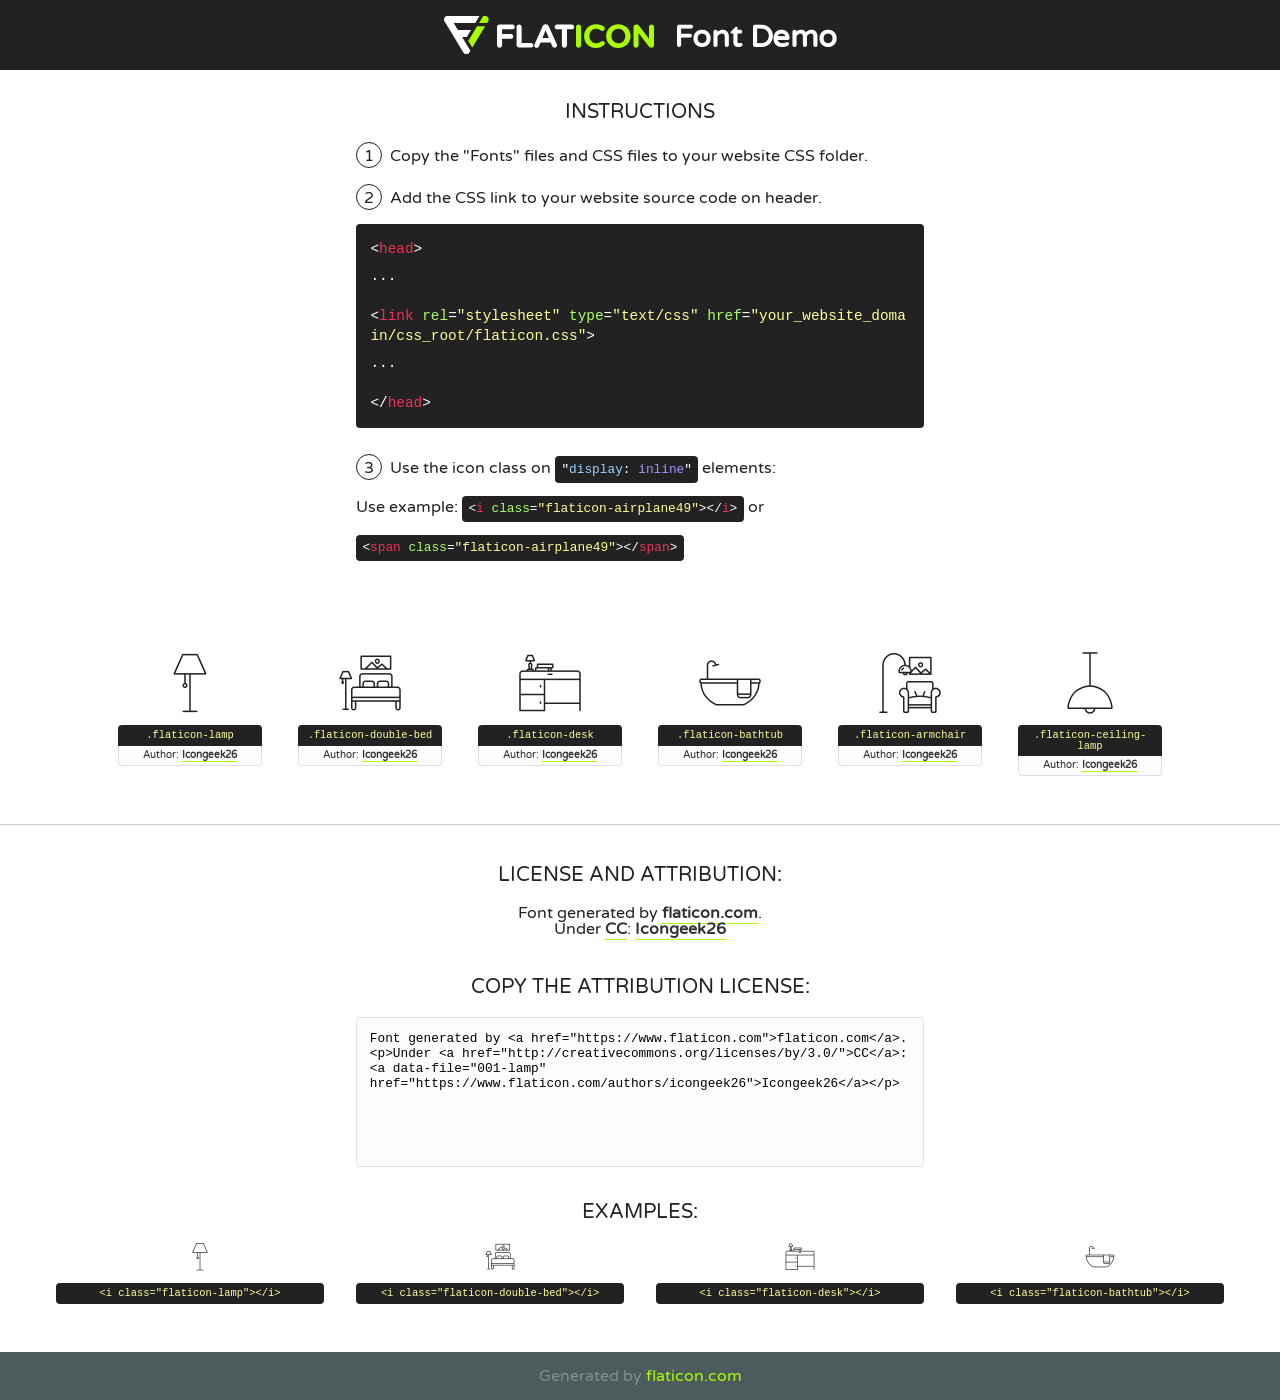
<file: public/web/fonts/flaticon/font/flaticon.html>
<!DOCTYPE html>
<!--
  Flaticon icon font: Flaticon
  Creation date: 01/12/2020 12:51
-->
<html>
<!DOCTYPE html>
<html>

<head>
    <title>Flaticon WebFont</title>
    <link href="http://fonts.googleapis.com/css?family=Varela+Round" rel="stylesheet" type="text/css" />
    <link rel="stylesheet" type="text/css" href="flaticon.css">
    <meta charset="UTF-8">
    <style>
    html, body, div, span, applet, object, iframe,
    h1, h2, h3, h4, h5, h6, p, blockquote, pre,
    a, abbr, acronym, address, big, cite, code,
    del, dfn, em, img, ins, kbd, q, s, samp,
    small, strike, strong, sub, sup, tt, var,
    b, u, i, center,
    dl, dt, dd, ol, ul, li,
    fieldset, form, label, legend,
    table, caption, tbody, tfoot, thead, tr, th, td,
    article, aside, canvas, details, embed, 
    figure, figcaption, footer, header, hgroup, 
    menu, nav, output, ruby, section, summary,
    time, mark, audio, video {
        margin: 0;
        padding: 0;
        border: 0;
        font-size: 100%;
        font: inherit;
        vertical-align: baseline;
    }
    /* HTML5 display-role reset for older browsers */
    article, aside, details, figcaption, figure, 
    footer, header, hgroup, menu, nav, section {
        display: block;
    }
    body {
        line-height: 1;
    }
    ol, ul {
        list-style: none;
    }
    blockquote, q {
        quotes: none;
    }
    blockquote:before, blockquote:after,
    q:before, q:after {
        content: '';
        content: none;
    }
    table {
        border-collapse: collapse;
        border-spacing: 0;
    }
    body {
        font-family: 'Varela Round', Helvetica, Arial, sans-serif;
        font-size: 16px;
        color: #222;
    }
    a {
        color: #333;
        border-bottom: 1px solid #a9fd00;
        font-weight: bold;
        text-decoration: none;
    }
    * {
        -moz-box-sizing: border-box;
        -webkit-box-sizing: border-box;
        box-sizing: border-box;
        margin: 0;
        padding: 0;
    }
    [class^="flaticon-"]:before, [class*=" flaticon-"]:before, [class^="flaticon-"]:after, [class*=" flaticon-"]:after {
        font-family: Flaticon;
        font-size: 30px;
        font-style: normal;
        margin-left: 20px;
        color: #333;
    }
    .wrapper {
        max-width: 600px;
        margin: auto;
        padding: 0 1em;
    }
    .title {
        font-size: 1.25em;
        text-align: center;
        margin-bottom: 1em;
        text-transform: uppercase;
    }
    header {
        text-align: center;
        background-color: #222;
        color: #fff;
        padding: 1em;
    }
    header .logo {
        width: 210px;
        height: 38px;
        display: inline-block;
        vertical-align: middle;
        margin-right: 1em;
        border: none;
    }
    header strong {
        font-size: 1.95em;
        font-weight: bold;
        vertical-align: middle;
        margin-top: 5px;
        display: inline-block;
    }
    .demo {
        margin: 2em auto;
        line-height: 1.25em;
    }
    .demo ul li {
        margin-bottom: 1em;
    }
    .demo ul li .num {
        color: #222;
        border-radius: 20px;
        display: inline-block;
        width: 26px;
        padding: 3px;
        height: 26px;
        text-align: center;
        margin-right: 0.5em;
        border: 1px solid #222;
    }
    .demo ul li code {
        background-color: #222;
        border-radius: 4px;
        padding: 0.25em 0.5em;
        display: inline-block;
        color: #fff;
        font-family: Consolas,Monaco,Lucida Console,Liberation Mono,DejaVu Sans Mono,Bitstream Vera Sans Mono,Courier New, monospace;
        font-weight: lighter;
        margin-top: 1em;
        font-size: 0.8em;
        word-break: break-all;
    }
    .demo ul li code.big {
        padding: 1em;
        font-size: 0.9em;
    }
    .demo ul li code .red {
        color: #EF3159;
    }
    .demo ul li code .green {
        color: #ACFF65;
    }
    .demo ul li code .yellow {
        color: #FFFF99;
    }
    .demo ul li code .blue {
        color: #99D3FF;
    }
    .demo ul li code .purple {
        color: #A295FF;
    }
    .demo ul li code .dots {
        margin-top: 0.5em;
        display: block;
    }
    #glyphs {
        border-bottom: 1px solid #ccc;
        padding: 2em 0;
        text-align: center;
    }
    .glyph {
        display: inline-block;
        width: 9em;
        margin: 1em;
        text-align: center;
        vertical-align: top;
        background: #FFF;
    }
    .glyph .glyph-icon {
        padding: 10px;
        display: block;
        font-family:"Flaticon";
        font-size: 64px;
        line-height: 1;
    }
    .glyph .glyph-icon:before {
        font-size: 64px;
        color: #222;
        margin-left: 0;
    }
    .class-name {
        font-size: 0.65em;
        background-color: #222;
        color: #fff;
        border-radius: 4px 4px 0 0;
        padding: 0.5em;
        color: #FFFF99;
        font-family: Consolas,Monaco,Lucida Console,Liberation Mono,DejaVu Sans Mono,Bitstream Vera Sans Mono,Courier New, monospace;
    }
    .author-name {
        font-size: 0.6em;
        background-color: #fcfcfd;
        border: 1px solid #DEDEE4;
        border-top: 0;
        border-radius: 0 0 4px 4px;
        padding: 0.5em;
    }
    .class-name:last-child {
        font-size: 10px;
        color:#888;
    }
    .class-name:last-child a {
        font-size: 10px;
        color:#555;
    }
    .class-name:last-child a:hover {
        color:#a9fd00;
    }
    .glyph > input {
        display: block;
        width: 100px;
        margin: 5px auto;
        text-align: center;
        font-size: 12px;
        cursor: text;
    }
    .glyph > input.icon-input {
        font-family:"Flaticon";
        font-size: 16px;
        margin-bottom: 10px;
    }
    .attribution .title {
        margin-top: 2em;
    }
    .attribution textarea {
        background-color: #fcfcfd;
        padding: 1em;
        border: none;
        box-shadow: none;
        border: 1px solid #DEDEE4;
        border-radius: 4px;
        resize: none;
        width: 100%;
        height: 150px;
        font-size: 0.8em;
        font-family: Consolas,Monaco,Lucida Console,Liberation Mono,DejaVu Sans Mono,Bitstream Vera Sans Mono,Courier New, monospace;
        -webkit-appearance: none;
    }
    .iconsuse {
        margin: 2em auto;
        text-align: center;
        max-width: 1200px;
    }
    .iconsuse:after {
        content: '';
        display: table;
        clear: both;
    }
    .iconsuse .image {
        float: left;
        width: 25%;
        padding: 0 1em;
    }
    .iconsuse .image p {
        margin-bottom: 1em;
    }
    .iconsuse .image span {
        display: block;
        font-size: 0.65em;
        background-color: #222;
        color: #fff;
        border-radius: 4px;
        padding: 0.5em;
        color: #FFFF99;
        margin-top: 1em;
        font-family: Consolas,Monaco,Lucida Console,Liberation Mono,DejaVu Sans Mono,Bitstream Vera Sans Mono,Courier New, monospace;
    }
    #footer {
        text-align: center;
        background-color: #4C5B5C;
        color: #7c9192;
        padding: 1em;
    }
    #footer a {
        border: none;
        color: #a9fd00;
        font-weight: normal;
    }
    @media (max-width: 960px) {
        .iconsuse .image {
            width: 50%;
        }
    }
    @media (max-width: 560px) {
        .iconsuse .image {
            width: 100%;
        }
    }
    </style>
</head>

<body class="characters-off">

    <header>
        <a href="https://www.flaticon.com" target="_blank" class="logo">
            <svg version="1.1" xmlns="http://www.w3.org/2000/svg" xmlns:xlink="http://www.w3.org/1999/xlink" xmlns:a="http://ns.adobe.com/AdobeSVGViewerExtensions/3.0/" viewBox="0 0 560.875 102.036" enable-background="new 0 0 560.875 102.036" xml:space="preserve">
                <defs>
                </defs>
                <g>
                    <g class="letters">
                        <path fill="#ffffff" d="M141.596,29.675c0-3.777,2.985-6.767,6.764-6.767h34.438c3.426,0,6.15,2.728,6.15,6.15
                        c0,3.43-2.724,6.149-6.15,6.149h-27.674v13.091h23.719c3.429,0,6.151,2.724,6.151,6.15c0,3.43-2.723,6.149-6.151,6.149h-23.719
                        v17.574c0,3.773-2.986,6.761-6.764,6.761c-3.779,0-6.764-2.989-6.764-6.761V29.675z"></path>
                        <path fill="#ffffff" d="M193.844,29.149c0-3.781,2.985-6.767,6.764-6.767c3.776,0,6.763,2.985,6.763,6.767v42.957h25.039
                        c3.426,0,6.149,2.726,6.149,6.153c0,3.425-2.723,6.15-6.149,6.15h-31.802c-3.779,0-6.764-2.986-6.764-6.768V29.149z"></path>
                        <path fill="#ffffff" d="M241.891,75.71l21.438-48.407c1.492-3.341,4.215-5.357,7.906-5.357h0.792
                        c3.686,0,6.323,2.017,7.815,5.357l21.439,48.407c0.436,0.967,0.701,1.845,0.701,2.723c0,3.602-2.809,6.501-6.414,6.501
                        c-3.161,0-5.269-1.845-6.499-4.655l-4.132-9.661h-27.059l-4.301,10.102c-1.144,2.631-3.426,4.214-6.237,4.214
                        c-3.517,0-6.24-2.81-6.24-6.325C241.1,77.64,241.451,76.677,241.891,75.71z M279.932,58.666l-8.521-20.297l-8.526,20.297H279.932
                        z"></path>
                        <path fill="#ffffff" d="M314.864,35.387H301.86c-3.429,0-6.239-2.813-6.239-6.238c0-3.429,2.811-6.24,6.239-6.24h39.533
                        c3.426,0,6.237,2.811,6.237,6.24c0,3.425-2.811,6.238-6.237,6.238h-13.001v42.785c0,3.773-2.99,6.761-6.764,6.761
                        c-3.779,0-6.764-2.989-6.764-6.761V35.387z"></path>
                        <path fill="#A9FD00" d="M352.615,29.149c0-3.781,2.985-6.767,6.767-6.767c3.774,0,6.761,2.985,6.761,6.767v49.024
                        c0,3.773-2.987,6.761-6.761,6.761c-3.781,0-6.767-2.989-6.767-6.761V29.149z"></path>
                        <path fill="#A9FD00" d="M374.132,53.836v-0.179c0-17.481,13.178-31.801,32.065-31.801c9.22,0,15.459,2.458,20.557,6.238
                        c1.402,1.054,2.637,2.985,2.637,5.357c0,3.692-2.985,6.59-6.681,6.59c-1.845,0-3.071-0.702-4.044-1.319
                        c-3.776-2.813-7.729-4.393-12.562-4.393c-10.364,0-17.831,8.611-17.831,19.154v0.173c0,10.542,7.291,19.329,17.831,19.329
                        c5.715,0,9.492-1.756,13.359-4.834c1.049-0.874,2.458-1.491,4.039-1.491c3.429,0,6.325,2.813,6.325,6.236
                        c0,2.106-1.056,3.78-2.282,4.834c-5.539,4.834-12.036,7.733-21.878,7.733C387.572,85.464,374.132,71.493,374.132,53.836z"></path>
                        <path fill="#A9FD00" d="M433.009,53.836v-0.179c0-17.481,13.79-31.801,32.766-31.801c18.981,0,32.592,14.143,32.592,31.628v0.173
                        c0,17.483-13.785,31.807-32.769,31.807C446.625,85.464,433.009,71.32,433.009,53.836z M484.224,53.836v-0.179
                        c0-10.539-7.725-19.326-18.626-19.326c-10.893,0-18.449,8.611-18.449,19.154v0.173c0,10.542,7.73,19.329,18.626,19.329
                        C476.676,72.986,484.224,64.378,484.224,53.836z"></path>
                        <path fill="#A9FD00" d="M506.233,29.321c0-3.774,2.99-6.763,6.767-6.763h1.401c3.252,0,5.183,1.583,7.029,3.953l26.093,34.265
                        V29.059c0-3.692,2.99-6.677,6.681-6.677c3.683,0,6.671,2.985,6.671,6.677v48.934c0,3.78-2.987,6.765-6.764,6.765h-0.436
                        c-3.257,0-5.188-1.581-7.034-3.953l-27.056-35.492v32.944c0,3.687-2.985,6.676-6.678,6.676c-3.683,0-6.673-2.989-6.673-6.676
                        V29.321z"></path>
                    </g>
                    <g class="insignia">
                        <path fill="#ffffff" d="M48.372,56.137h12.517l11.156-18.537H37.186L25.688,18.539h57.825L94.668,0H9.271
                        C5.925,0,2.842,1.801,1.198,4.716c-1.644,2.907-1.593,6.482,0.134,9.343l50.38,83.501c1.678,2.781,4.689,4.476,7.938,4.476
                        c3.246,0,6.257-1.695,7.935-4.476l2.898-4.804L48.372,56.137z"></path>
                        <g class="i">
                            <path fill="#A9FD00" d="M93.575,18.539h0.031v0.004l21.652,0.004l2.705-4.488c1.727-2.861,1.778-6.436,0.133-9.343
                            C116.454,1.801,113.371,0,110.026,0h-5.294L93.575,18.539z"></path>
                            <polygon fill="#A9FD00" points="88.291,27.356 64.725,66.486 75.519,84.404 109.942,27.356"></polygon>
                        </g>
                    </g>
                </g>
            </svg>
        </a>
        <strong>Font Demo</strong>
    </header>


    <section class="demo wrapper">

        <p class="title">Instructions</p>

        <ul>
            <li>
                <span class="num">1</span>Copy the "Fonts" files and CSS files to your website CSS folder.
            </li>
            <li>
                <span class="num">2</span>Add the CSS link to your website source code on header.
                <code class="big">
                    &lt;<span class="red">head</span>&gt;
                    <br/><span class="dots">...</span>
                    <br/>&lt;<span class="red">link</span> <span class="green">rel</span>=<span class="yellow">"stylesheet"</span> <span class="green">type</span>=<span class="yellow">"text/css"</span> <span class="green">href</span>=<span class="yellow">"your_website_domain/css_root/flaticon.css"</span>&gt;
                    <br/><span class="dots">...</span>
                    <br/>&lt;/<span class="red">head</span>&gt;
                </code>
            </li>

            <li>
                <p>
                    <span class="num">3</span>Use the icon class on <code>"<span class="blue">display</span>:<span class="purple"> inline</span>"</code> elements:
                    <br />
                    Use example: <code>&lt;<span class="red">i</span> <span class="green">class</span>=<span class="yellow">&quot;flaticon-airplane49&quot;</span>&gt;&lt;/<span class="red">i</span>&gt;</code> or <code>&lt;<span class="red">span</span> <span class="green">class</span>=<span class="yellow">&quot;flaticon-airplane49&quot;</span>&gt;&lt;/<span class="red">span</span>&gt;</code>
            </li>
        </ul>

    </section>




   <section id="glyphs">          
    
      
        <div class="glyph"><div class="glyph-icon flaticon-lamp"></div>
            <div class="class-name">.flaticon-lamp</div>
            <div class="author-name">Author: <a data-file="001-lamp" href="https://www.flaticon.com/authors/icongeek26">Icongeek26</a> </div> 
        </div>        
        
        <div class="glyph"><div class="glyph-icon flaticon-double-bed"></div>
            <div class="class-name">.flaticon-double-bed</div>
            <div class="author-name">Author: <a data-file="002-double-bed" href="https://www.flaticon.com/authors/icongeek26">Icongeek26</a> </div> 
        </div>        
        
        <div class="glyph"><div class="glyph-icon flaticon-desk"></div>
            <div class="class-name">.flaticon-desk</div>
            <div class="author-name">Author: <a data-file="003-desk" href="https://www.flaticon.com/authors/icongeek26">Icongeek26</a> </div> 
        </div>        
        
        <div class="glyph"><div class="glyph-icon flaticon-bathtub"></div>
            <div class="class-name">.flaticon-bathtub</div>
            <div class="author-name">Author: <a data-file="004-bathtub" href="https://www.flaticon.com/authors/icongeek26">Icongeek26</a> </div> 
        </div>        
        
        <div class="glyph"><div class="glyph-icon flaticon-armchair"></div>
            <div class="class-name">.flaticon-armchair</div>
            <div class="author-name">Author: <a data-file="005-armchair" href="https://www.flaticon.com/authors/icongeek26">Icongeek26</a> </div> 
        </div>        
        
        <div class="glyph"><div class="glyph-icon flaticon-ceiling-lamp"></div>
            <div class="class-name">.flaticon-ceiling-lamp</div>
            <div class="author-name">Author: <a data-file="006-ceiling-lamp" href="https://www.flaticon.com/authors/icongeek26">Icongeek26</a> </div> 
        </div>        
        

    </section>



    <section class="attribution wrapper"   style="text-align:center;">

      <div class="title">License and attribution:</div><div class="attrDiv">Font generated by <a href="https://www.flaticon.com">flaticon.com</a>. <div><p>Under <a href="http://creativecommons.org/licenses/by/3.0/">CC</a>: <a data-file="001-lamp" href="https://www.flaticon.com/authors/icongeek26">Icongeek26</a></p>  </div>
      </div>
      <div class="title">Copy the Attribution License:</div>

    <textarea onclick="this.focus();this.select();">Font generated by &lt;a href=&quot;https://www.flaticon.com&quot;&gt;flaticon.com&lt;/a&gt;. <p>Under <a href="http://creativecommons.org/licenses/by/3.0/">CC</a>: <a data-file="001-lamp" href="https://www.flaticon.com/authors/icongeek26">Icongeek26</a></p>  
     </textarea>

    </section>

    <section class="iconsuse">

          <div class="title">Examples:</div>            
             
            <div class="image">
                <p>
                    <i class="glyph-icon flaticon-lamp"></i> 
                    <span>&lt;i class=&quot;flaticon-lamp&quot;&gt;&lt;/i&gt;</span>
                </p>
            </div>
            
            <div class="image">
                <p>
                    <i class="glyph-icon flaticon-double-bed"></i> 
                    <span>&lt;i class=&quot;flaticon-double-bed&quot;&gt;&lt;/i&gt;</span>
                </p>
            </div>
            
            <div class="image">
                <p>
                    <i class="glyph-icon flaticon-desk"></i> 
                    <span>&lt;i class=&quot;flaticon-desk&quot;&gt;&lt;/i&gt;</span>
                </p>
            </div>
            
            <div class="image">
                <p>
                    <i class="glyph-icon flaticon-bathtub"></i> 
                    <span>&lt;i class=&quot;flaticon-bathtub&quot;&gt;&lt;/i&gt;</span>
                </p>
            </div>
                       
        </div>
                            
    </section>

<div id="footer">
    <div>Generated by <a href="https://www.flaticon.com">flaticon.com</a>
    </div>
</div>



</body>
</html>
</file>
<file: public/web/fonts/flaticon/font/flaticon.css>
/*
  	Flaticon icon font: Flaticon
  	Creation date: 01/12/2020 12:51
  	*/

    @font-face {
      font-family: "Flaticon";
      src: url("./Flaticon.eot");
      src: url("./Flaticon.eot?#iefix") format("embedded-opentype"),
      url("./Flaticon.woff2") format("woff2"),
      url("./Flaticon.woff") format("woff"),
      url("./Flaticon.ttf") format("truetype"),
      url("./Flaticon.svg#Flaticon") format("svg");
      font-weight: normal;
      font-style: normal;
    }

    @media screen and (-webkit-min-device-pixel-ratio:0) {
      @font-face {
        font-family: "Flaticon";
        src: url("./Flaticon.svg#Flaticon") format("svg");
      }
    }

    [class^="flaticon-"]:before, [class*=" flaticon-"]:before,
    [class^="flaticon-"]:after, [class*=" flaticon-"]:after {   
      font-family: Flaticon;
      speak: none;
      font-style: normal;
      font-weight: normal;
      font-variant: normal;
      text-transform: none;
      line-height: 1;

      /* Better Font Rendering =========== */
      -webkit-font-smoothing: antialiased;
      -moz-osx-font-smoothing: grayscale;
    }

    .flaticon-lamp:before { content: "\f100"; }
    .flaticon-double-bed:before { content: "\f101"; }
    .flaticon-desk:before { content: "\f102"; }
    .flaticon-bathtub:before { content: "\f103"; }
    .flaticon-armchair:before { content: "\f104"; }
    .flaticon-ceiling-lamp:before { content: "\f105"; }
</file>
